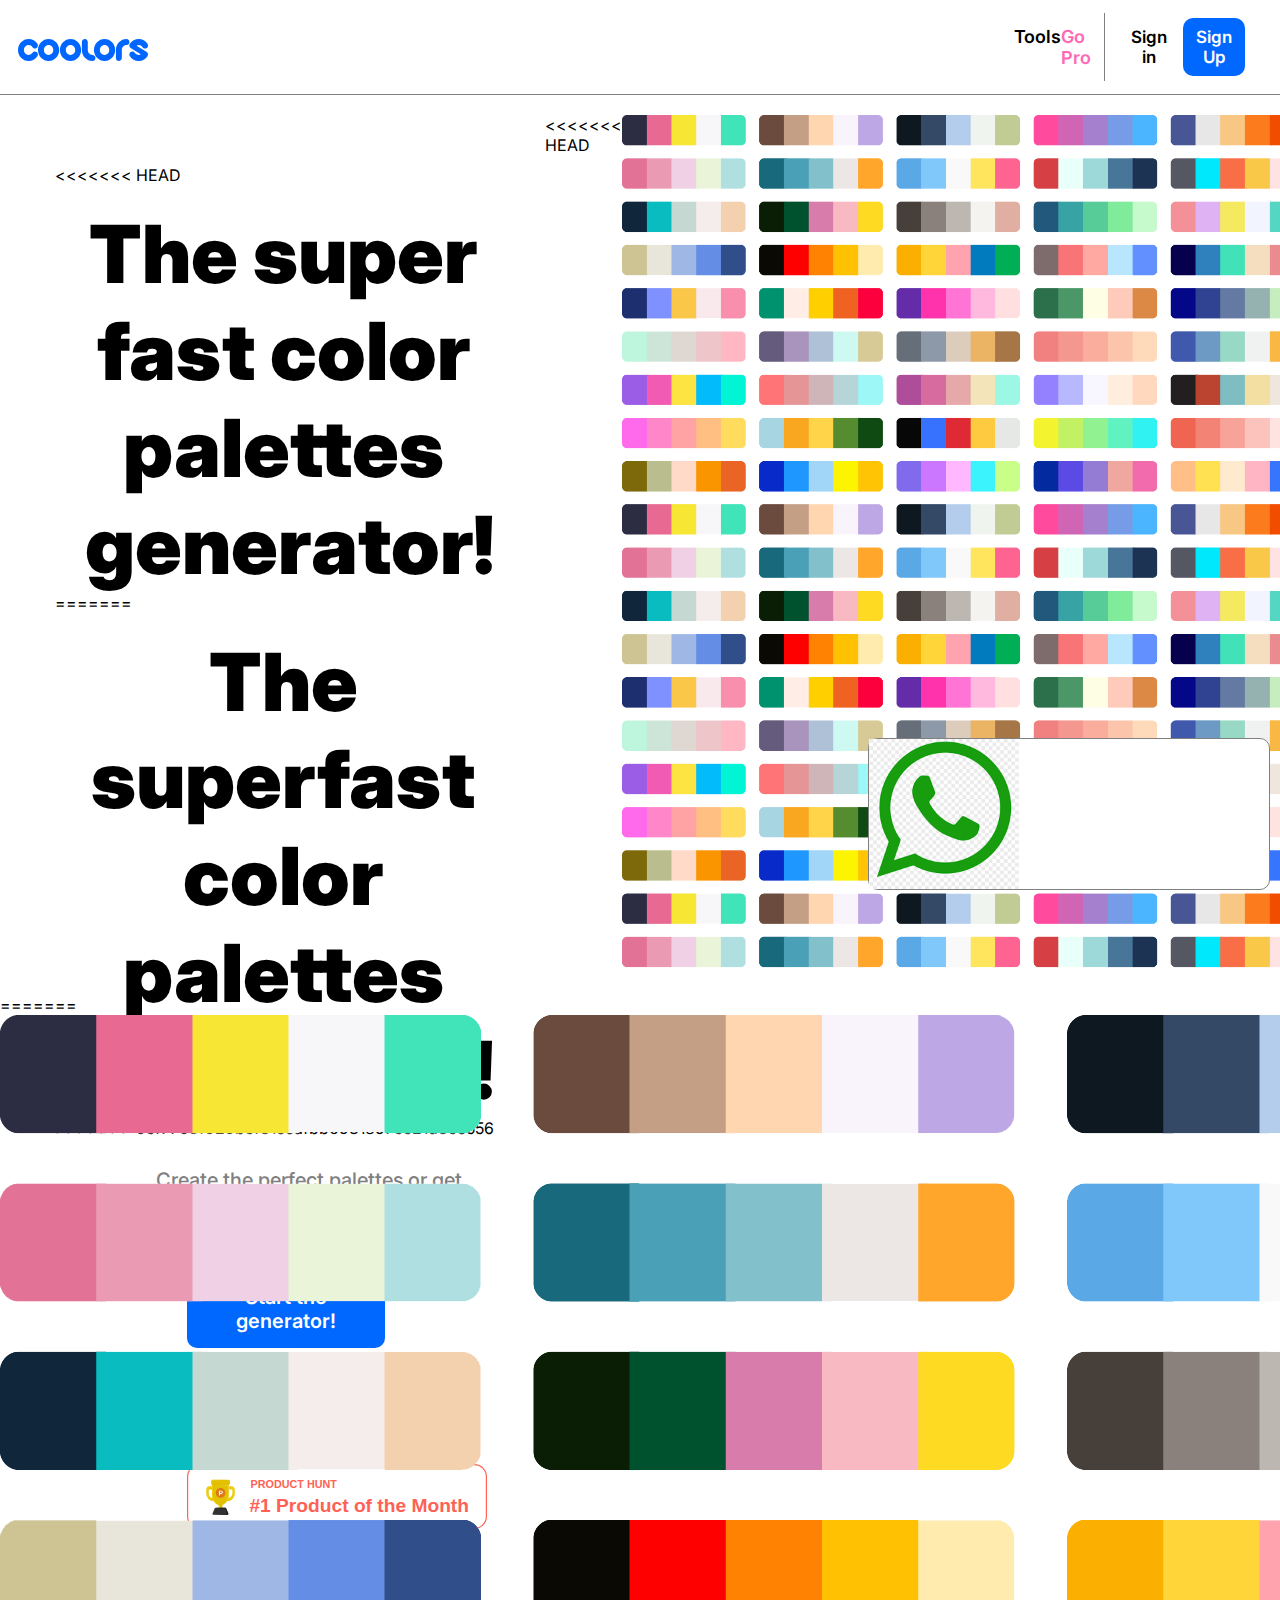
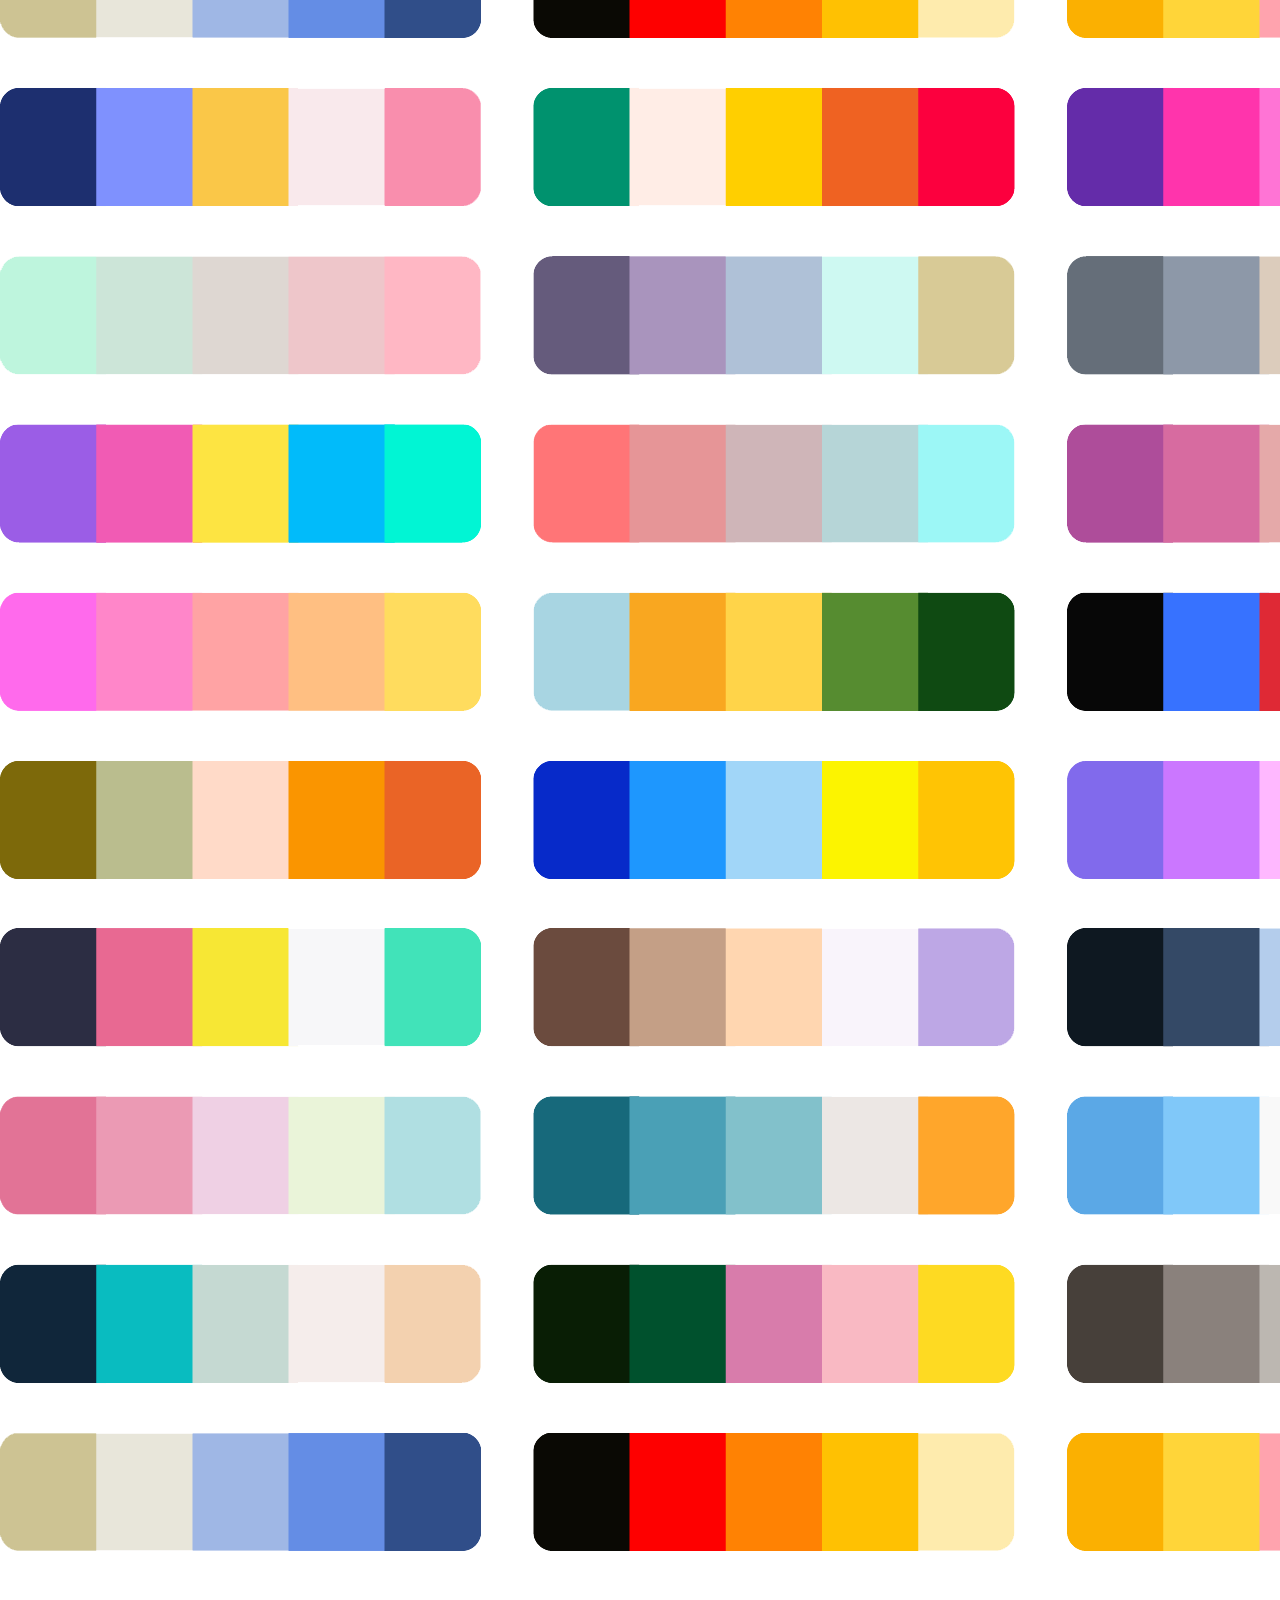
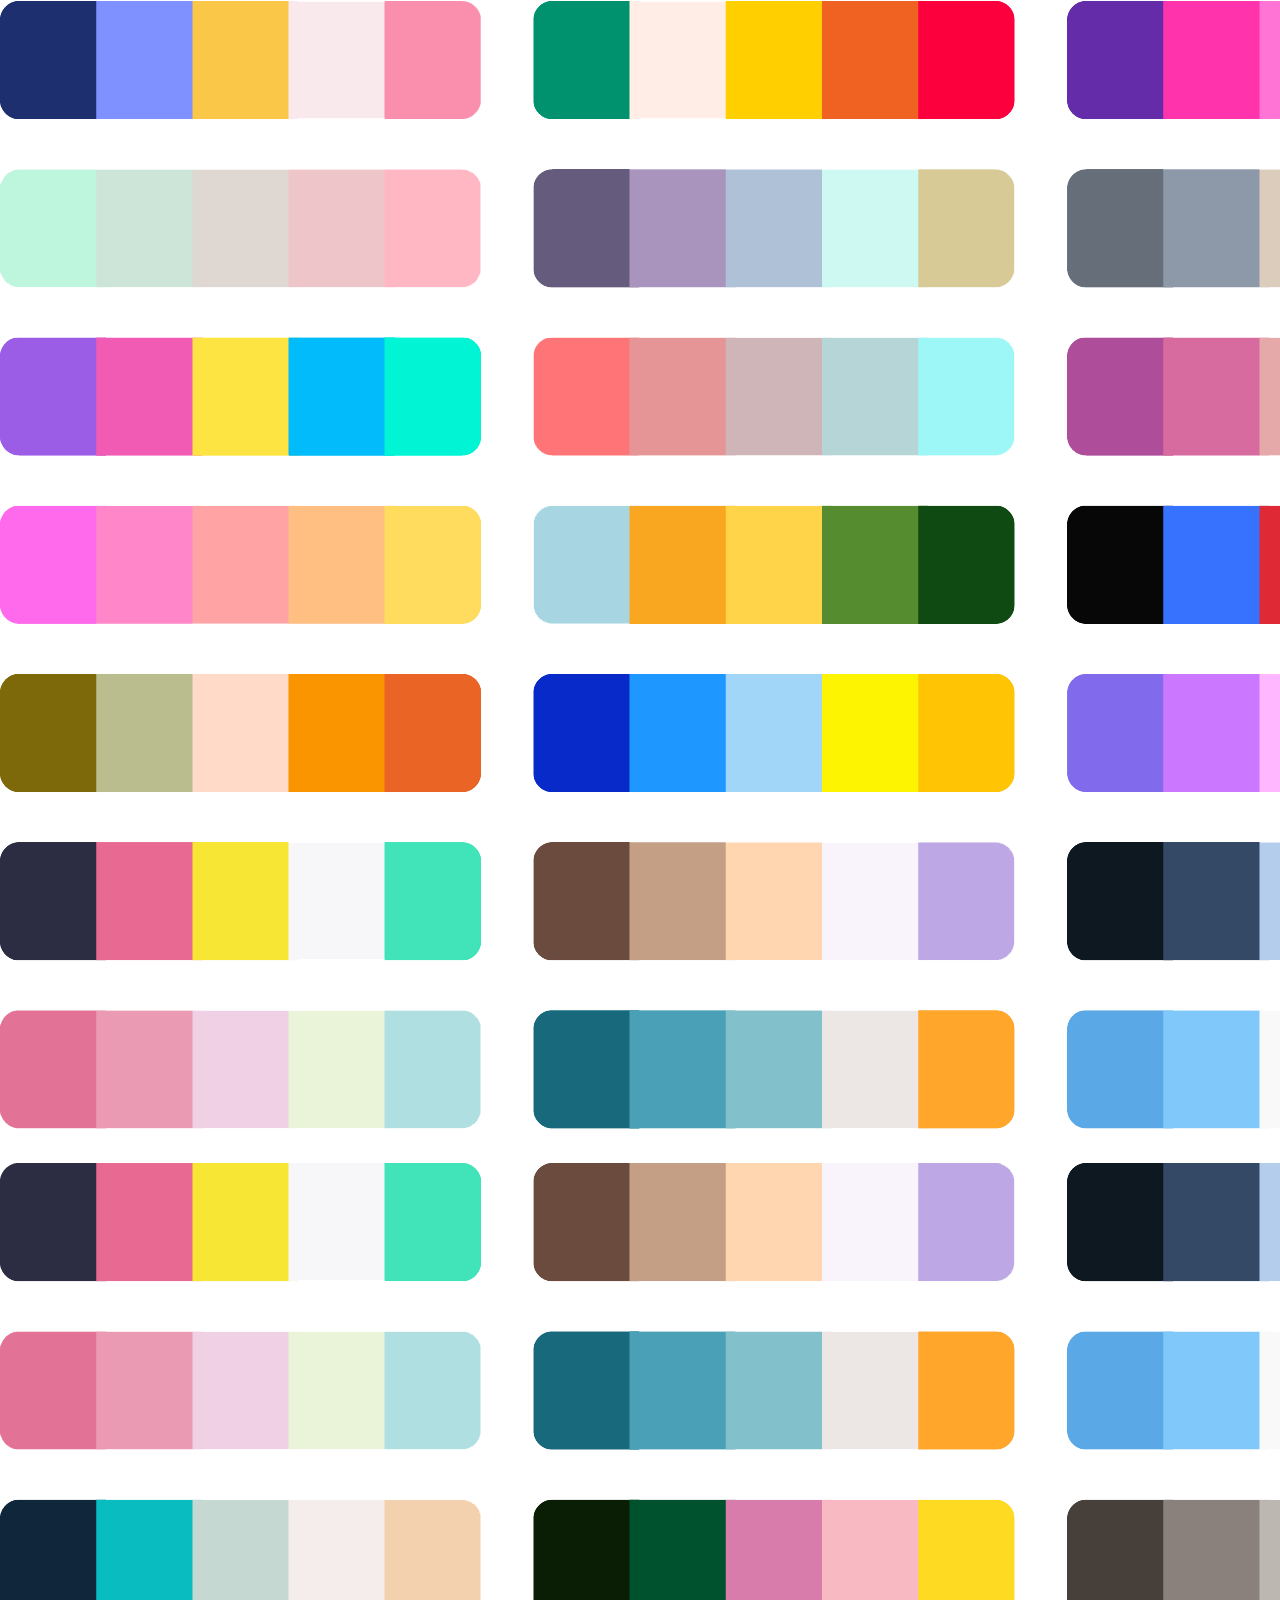
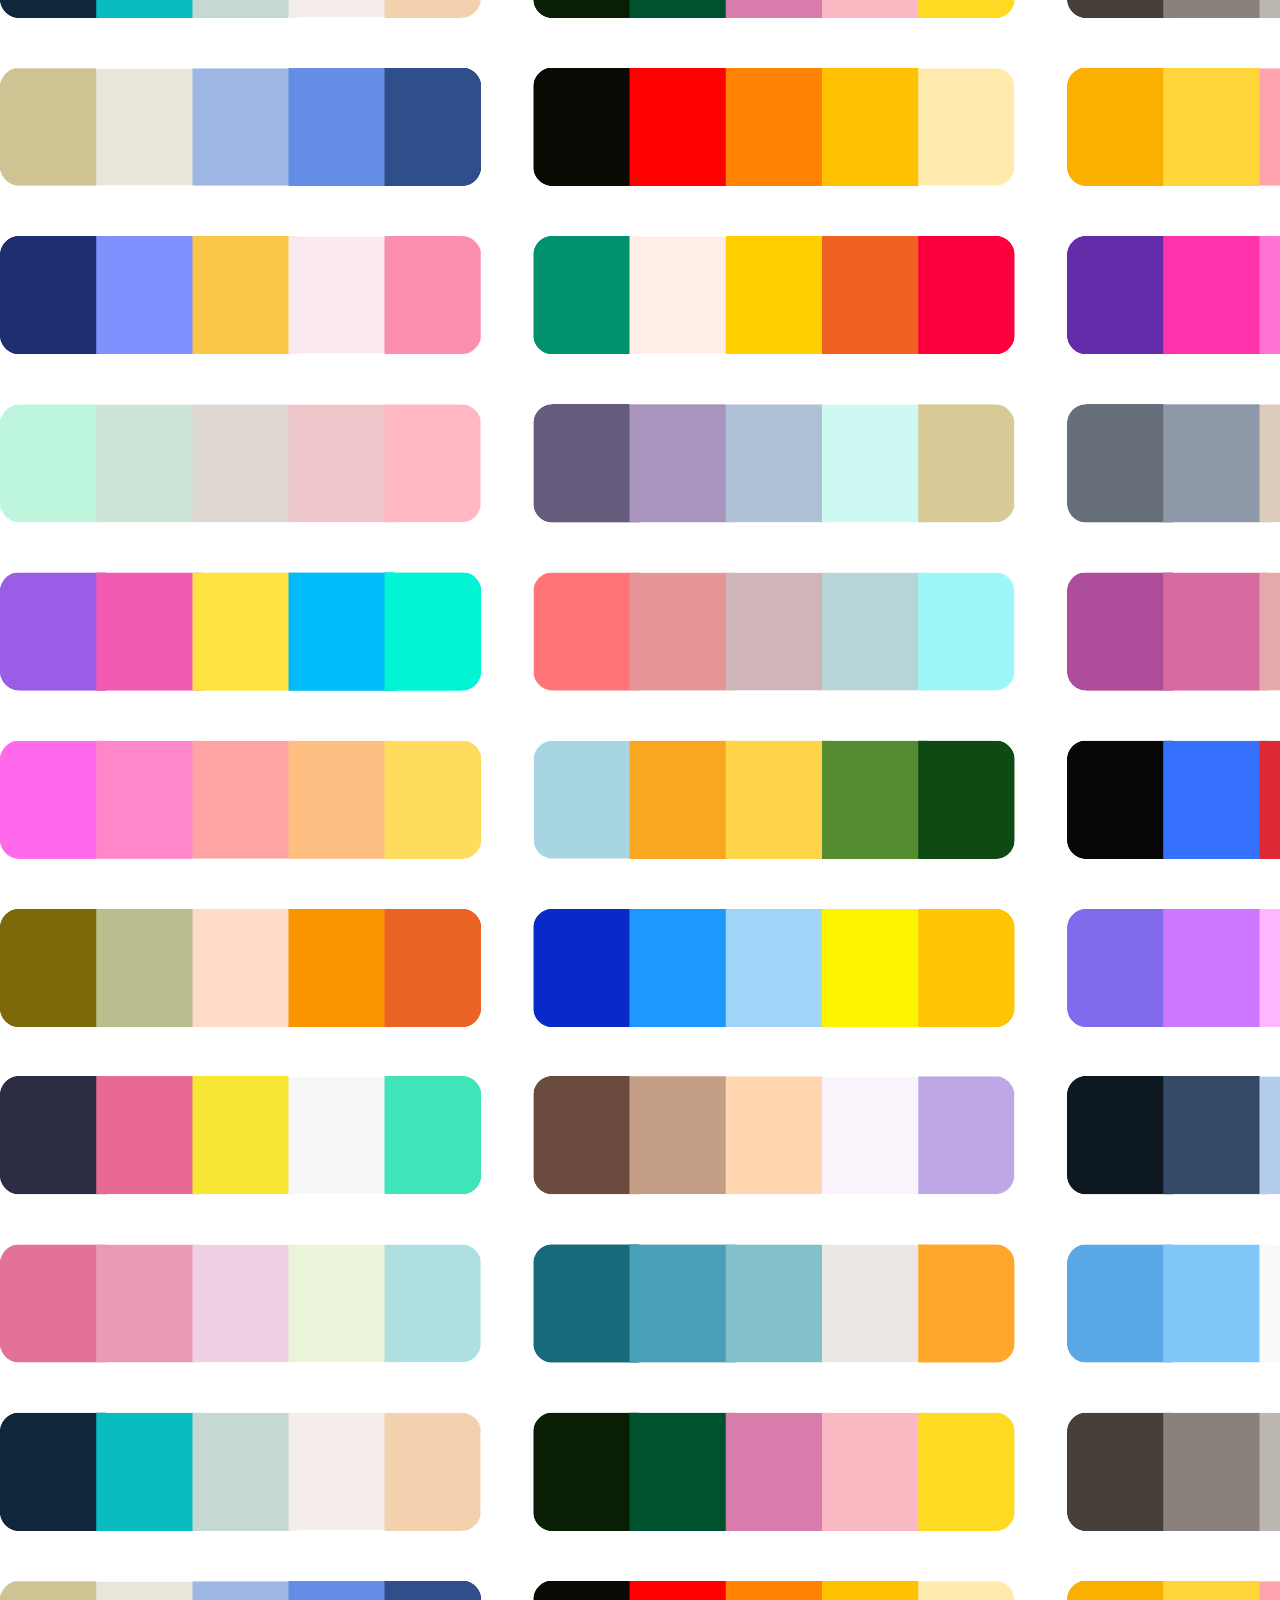
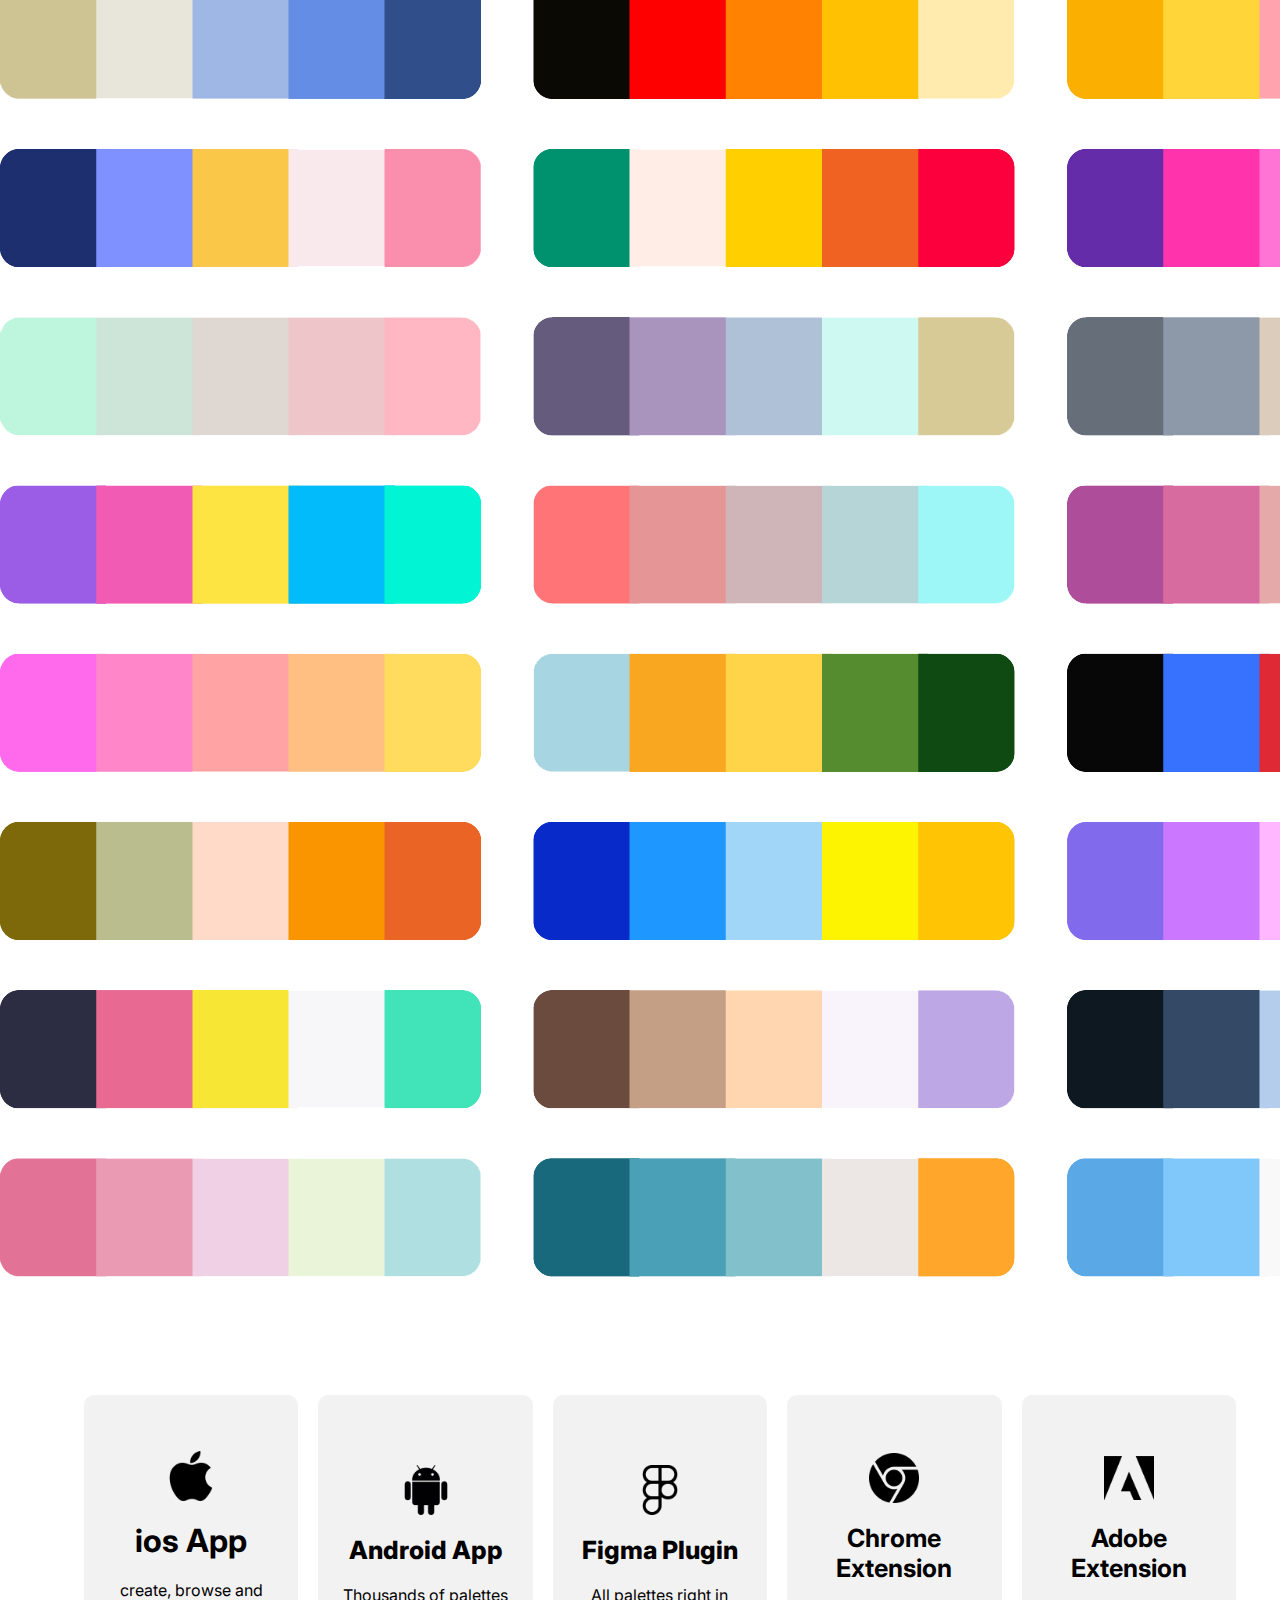
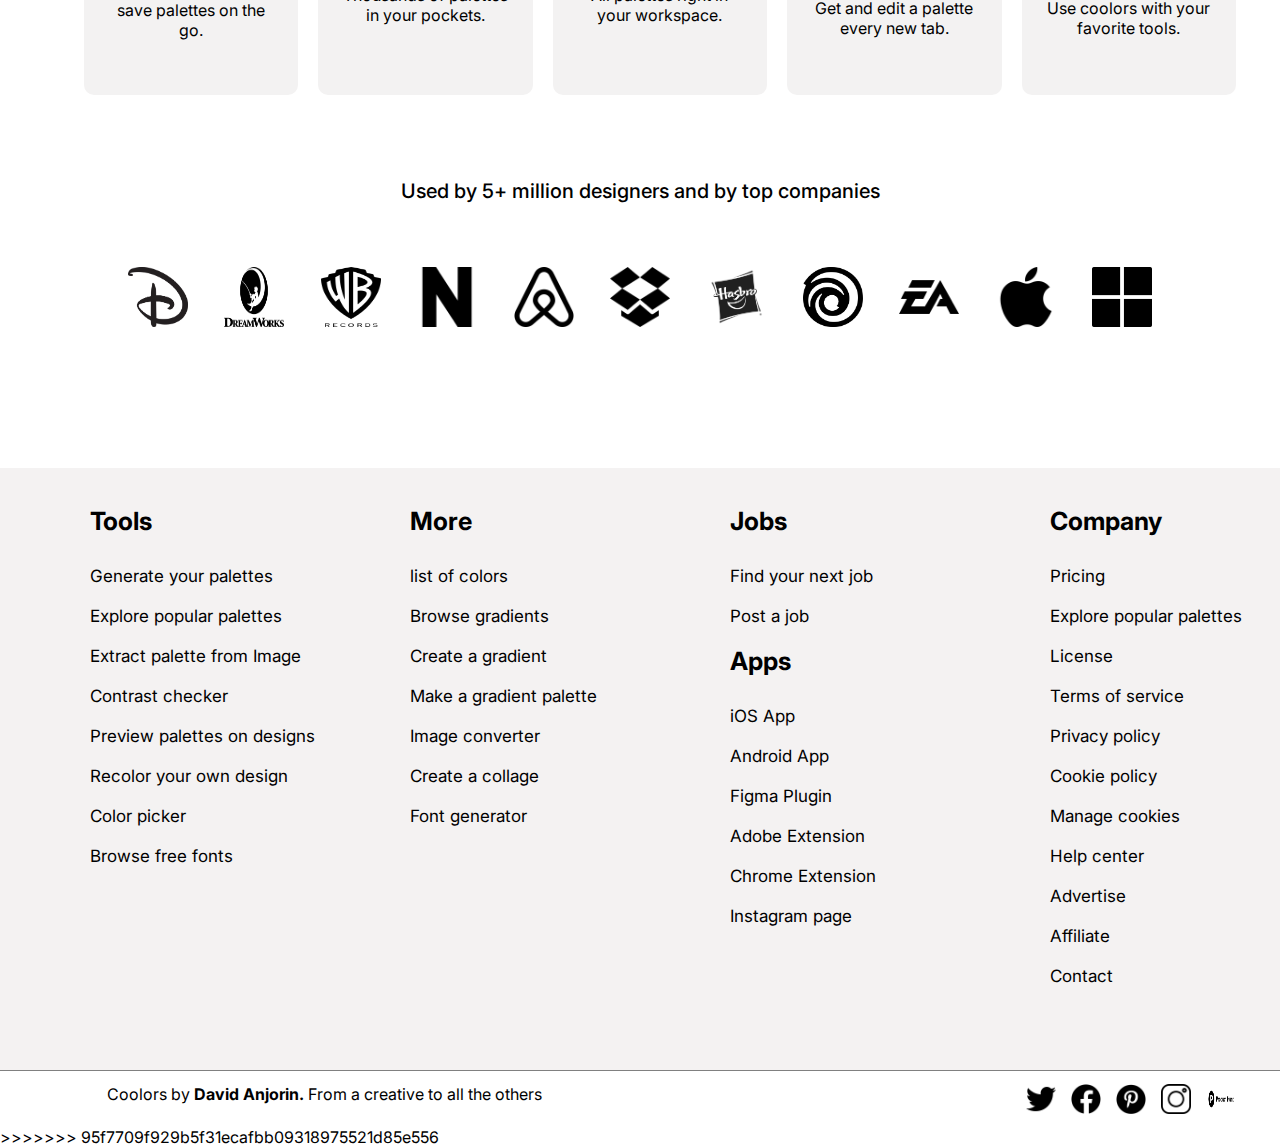
<file: index.html>
<!DOCTYPE html>
<html lang="en">
<head>
    <title>Coolors</title>
    <meta charset="UTF-8">
    <meta name="viewport" content="width=device-width, initial-scale=1.0">
    <link rel="stylesheet" href="./coloors.css">
    <link rel="preconnect" href="https://fonts.googleapis.com">
<link rel="preconnect" href="https://fonts.gstatic.com" crossorigin>
<link href="https://fonts.googleapis.com/css2?family=Inter:ital,opsz,wght@0,14..32,100..900;1,14..32,100..900&display=swap" rel="stylesheet">
</head>
<body>
    <div class="header">
        <div class="hamburger">&#9776;</div>
        <div class="logo">
            <img src="./logo (1).svg">
        </div>
        <div class="sign">
            <div class="tools">
                <a href="#" style="margin-left: 70px; color: black;">Tools</a>
                <a href="#" style="color: hotpink">Go Pro</a>
            </div>
            <div class="btn">
                <button class="space" style="background-color: white; color: black;">Sign in</button>
                <button>Sign Up</button>
            </div>
        </div>
    </div>

    <div class="super">
        <div class="words">
<<<<<<< HEAD
            <h1>The super fast color palettes generator!</h1>
=======
            <h1>The superfast color palettes generator!</h1>
>>>>>>> 95f7709f929b5f31ecafbb09318975521d85e556
            <p>Create the perfect palettes or get inspired by thousands of beautiful color schemes.</p>
            <button class="btn1">Start the generator!</button>
            <button class="btn2">Explore trending palettes</button>
            <div class="trophy">
                <img src="./top-post-badge.svg">
            </div>
        </div>
        <div class="picture">
<<<<<<< HEAD
            <img src="./homepage_hero_palettes.png">
        </div>
    </div>

=======
            <div class="small">
            <img src="./homepage_hero_palettes.png"></div>
            <div class="big">
            <img src="./homepage_hero_palettes.png"></div>

        </div>
    </div>

    <div class="apps">
        <div class="ios">
            <img src="./apple.png">
            <h1>ios App</h1>
            <p>create, browse and</br> save palettes on the go.</p>
        </div>
        <div class="ios">
            <img src="./android-logo.png">
            <h1 style="font-size: 25px; font-weight: 800;">Android App</h1>
            <p>Thousands of palettes in your pockets.</p>
        </div>
        <div class="ios">
            <img src="./figma.png">
            <h1 style="font-size: 25px; font-weight: 800; ">Figma Plugin</h1>
            <p>All palettes right in your workspace.</p>
        </div>
        <div class="ios">
            <img src="./chrome.png">
            <h1 class="chrome">Chrome Extension</h1>
            <p>Get and edit a palette every new tab.</p>
        </div>
        <div class="ios">
            <img src="./adobe.png">
            <h1 class="chrome">Adobe Extension</h1>
            <p>Use coolors with your favorite tools.</p>
        </div>
    </div>
    <div class="tiny">
        <p>Used by 5+ million designers and by top companies</p> 
    </div>
    <div class="company">
        <img src="./DIS.png">
        <img src="./dreamworks.png">
        <img src="./warner bros.png">
        <img src="./netflix.PNG">
        <img src="./airbnb.PNG">
        <img src="./dropbox.PNG">
        <img src="./hasbro.png">
        <img src="./UBI.PA.png">
        <img src="./EA.PNG">
        <img src="./apple.png">
        <img src="./microsoft.PNG">
        
    </div>
    <div class="lists">
        <div class="boxt">
            <h1>Tools</h1>
            <a href="#">Generate your palettes</a>
            <a href="#">Explore popular palettes</a>
            <a href="#">Extract palette from Image </a>
            <a href="#">Contrast checker</a>
            <a href="#">Preview palettes on designs</a>
            <a href="#">Recolor your own design</a>
            <a href="#">Color picker</a>
            <a href="#">Browse free fonts</a>
        </div>
        <div class="boxm">
            <h1>More</h1>
            <a href="#">list of colors
            </a>
            <a href="#">Browse gradients</a>
            <a href="#">Create a gradient </a>
            <a href="#">Make a gradient palette</a>
            <a href="#">Image converter</a>
            <a href="#">Create a collage</a>
            <a href="#">Font generator</a>
            
        </div>
        <div class="boxj">
            <h1>Jobs</h1>
            <a href="#">Find your next job</a>
            <a href="#">Post a job</a>
            <h1>Apps</h1>
            <a href="#">iOS App</a>
            <a href="#">Android App</a>
            <a href="#">Figma Plugin</a>
            <a href="#">Adobe Extension</a>
            <a href="#">Chrome Extension</a>
            <a href="#">Instagram page</a>
        </div>
        <div class="boxc">
            <h1>Company</h1>
            <a href="#">Pricing</a>
            <a href="#">Explore popular palettes</a>
            <a href="#">License  </a>
            <a href="#">Terms of service</a>
            <a href="#">Privacy policy</a>
            <a href="#">Cookie policy</a>
            <a href="#">Manage cookies</a>
            <a href="#">Help center</a>
            <a href="#">Advertise</a>
            <a href="#">Affiliate</a>
            <a href="#">Contact</a>
        </div>
    </div>
    <div class="others">
        <div class="t">
        <p>Coolors by<strong> David Anjorin.</strong> From a creative to all the others</p>
        </div>
        <div class="socials">
            
            <img src="./twitter.png">
            <img src="./facebook.png">
            <img src="./pinterest.png">
            <img src="./instagram.png">
            <img src="./product-hunt-logo-horizontal-black.avif">
        </div>
    </div>
    <div class="rect">
       <img src="./whatsapp.png">

    </div>
>>>>>>> 95f7709f929b5f31ecafbb09318975521d85e556
</body>
</html>
</file>
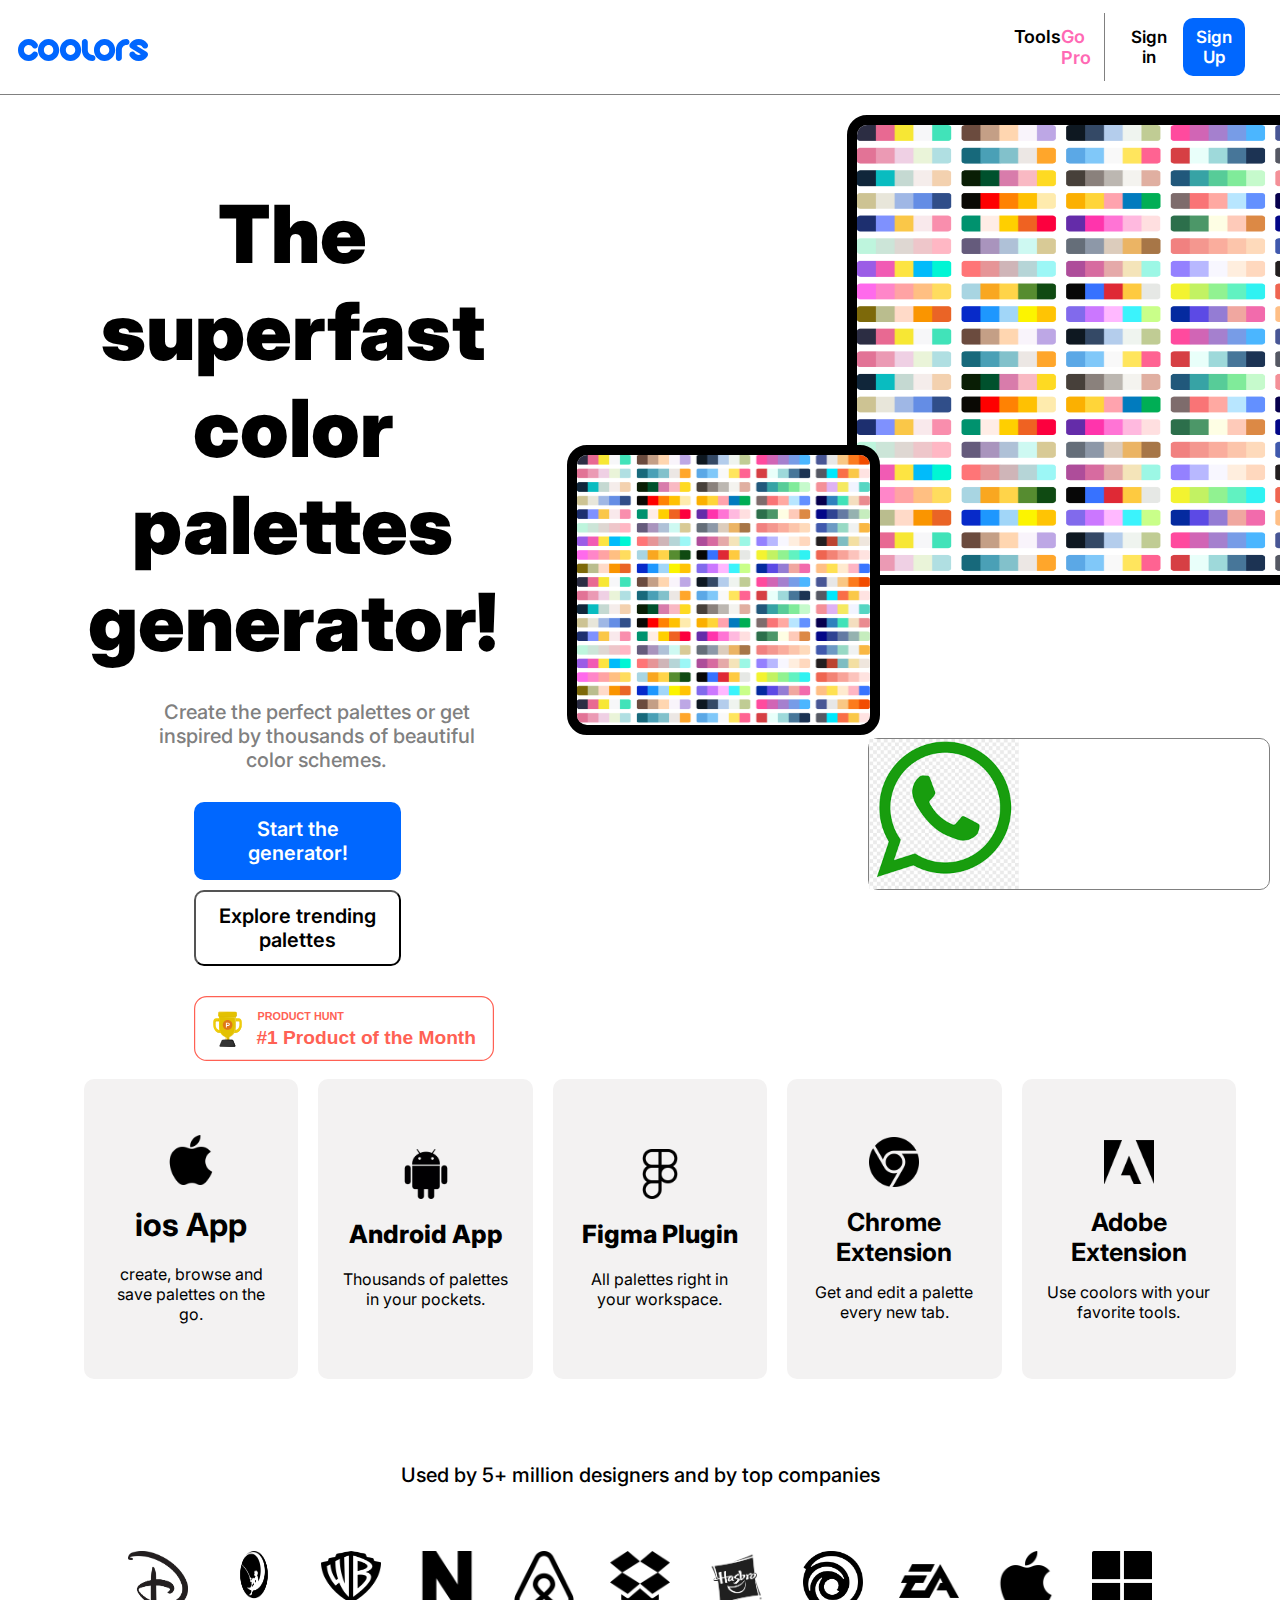
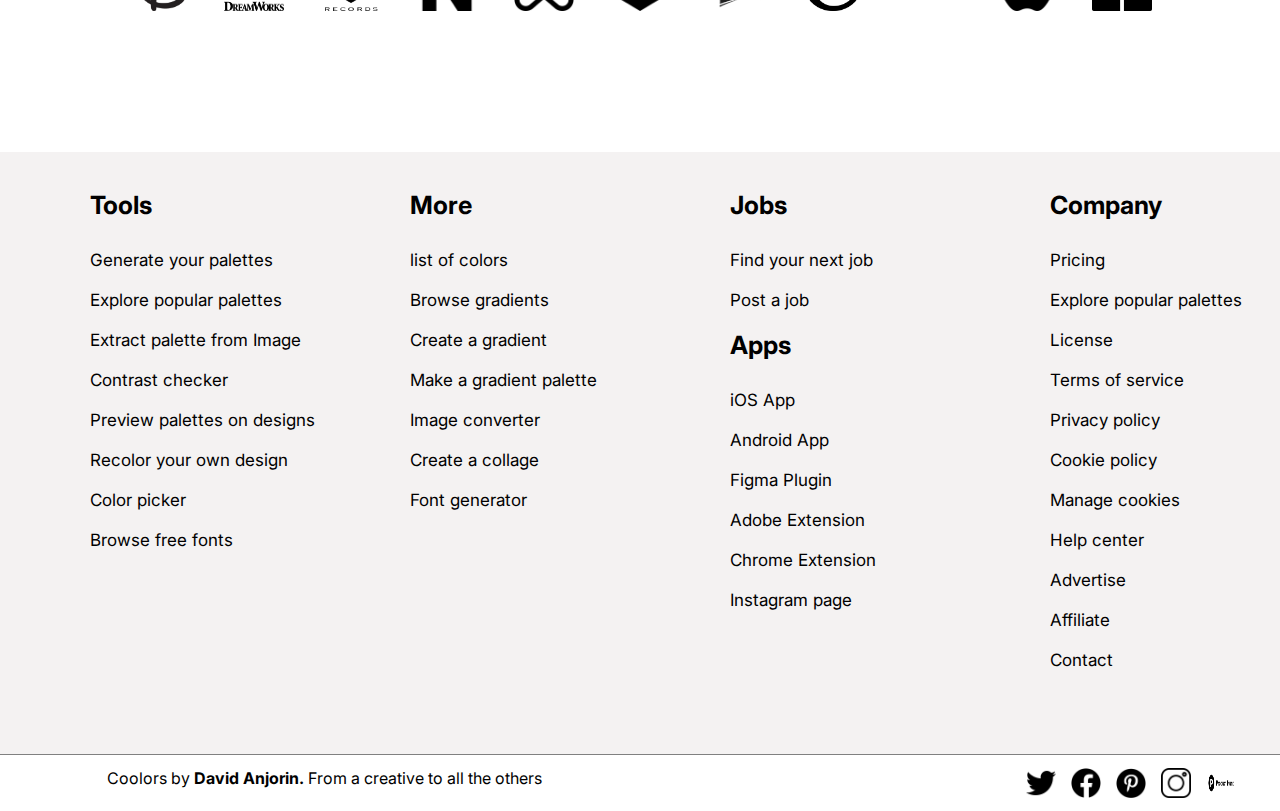
<file: coloors.html>
<!DOCTYPE html>
<html lang="en">
<head>
    <title>Advanced Page</title>
    <meta charset="UTF-8">
    <meta name="viewport" content="width=device-width, initial-scale=1.0">
    <link rel="stylesheet" href="./coloors.css">
    <link rel="preconnect" href="https://fonts.googleapis.com">
<link rel="preconnect" href="https://fonts.gstatic.com" crossorigin>
<link href="https://fonts.googleapis.com/css2?family=Inter:ital,opsz,wght@0,14..32,100..900;1,14..32,100..900&display=swap" rel="stylesheet">
</head>
<body>
    <div class="header">
        <div class="logo">
            <img src="./logo (1).svg">
        </div>
        <div class="sign">
            <div class="tools">
                <a href="#" style="margin-left: 70px; color: black;">Tools</a>
                <a href="#" style="color: hotpink">Go Pro</a>
            </div>
            <div class="btn">
                <button class="space" style="background-color: white; color: black;">Sign in</button>
                <button>Sign Up</button>
            </div>
        </div>
    </div>

    <div class="super">
        <div class="words">
            <h1>The superfast color palettes generator!</h1>
            <p>Create the perfect palettes or get inspired by thousands of beautiful color schemes.</p>
            <button class="btn1">Start the generator!</button>
            <button class="btn2">Explore trending palettes</button>
            <div class="trophy">
                <img src="./top-post-badge.svg">
            </div>
        </div>
        <div class="picture">
            <div class="small">
            <img src="./homepage_hero_palettes.png"></div>
            <div class="big">
            <img src="./homepage_hero_palettes.png"></div>

        </div>
    </div>

    <div class="apps">
        <div class="ios">
            <img src="./apple.png">
            <h1>ios App</h1>
            <p>create, browse and</br> save palettes on the go.</p>
        </div>
        <div class="ios">
            <img src="./android-logo.png">
            <h1 style="font-size: 25px; font-weight: 800;">Android App</h1>
            <p>Thousands of palettes in your pockets.</p>
        </div>
        <div class="ios">
            <img src="./figma.png">
            <h1 style="font-size: 25px; font-weight: 800; ">Figma Plugin</h1>
            <p>All palettes right in your workspace.</p>
        </div>
        <div class="ios">
            <img src="./chrome.png">
            <h1 class="chrome">Chrome Extension</h1>
            <p>Get and edit a palette every new tab.</p>
        </div>
        <div class="ios">
            <img src="./adobe.png">
            <h1 class="chrome">Adobe Extension</h1>
            <p>Use coolors with your favorite tools.</p>
        </div>
    </div>
    <div class="tiny">
        <p>Used by 5+ million designers and by top companies</p> 
    </div>
    <div class="company">
        <img src="./DIS.png">
        <img src="./dreamworks.png">
        <img src="./warner bros.png">
        <img src="./netflix.PNG">
        <img src="./airbnb.PNG">
        <img src="./dropbox.PNG">
        <img src="./hasbro.png">
        <img src="./UBI.PA.png">
        <img src="./EA.PNG">
        <img src="./apple.png">
        <img src="./microsoft.PNG">
        
    </div>
    <div class="lists">
        <div class="boxt">
            <h1>Tools</h1>
            <a href="#">Generate your palettes</a>
            <a href="#">Explore popular palettes</a>
            <a href="#">Extract palette from Image </a>
            <a href="#">Contrast checker</a>
            <a href="#">Preview palettes on designs</a>
            <a href="#">Recolor your own design</a>
            <a href="#">Color picker</a>
            <a href="#">Browse free fonts</a>
        </div>
        <div class="boxm">
            <h1>More</h1>
            <a href="#">list of colors
            </a>
            <a href="#">Browse gradients</a>
            <a href="#">Create a gradient </a>
            <a href="#">Make a gradient palette</a>
            <a href="#">Image converter</a>
            <a href="#">Create a collage</a>
            <a href="#">Font generator</a>
            
        </div>
        <div class="boxj">
            <h1>Jobs</h1>
            <a href="#">Find your next job</a>
            <a href="#">Post a job</a>
            <h1>Apps</h1>
            <a href="#">iOS App</a>
            <a href="#">Android App</a>
            <a href="#">Figma Plugin</a>
            <a href="#">Adobe Extension</a>
            <a href="#">Chrome Extension</a>
            <a href="#">Instagram page</a>
        </div>
        <div class="boxc">
            <h1>Company</h1>
            <a href="#">Pricing</a>
            <a href="#">Explore popular palettes</a>
            <a href="#">License  </a>
            <a href="#">Terms of service</a>
            <a href="#">Privacy policy</a>
            <a href="#">Cookie policy</a>
            <a href="#">Manage cookies</a>
            <a href="#">Help center</a>
            <a href="#">Advertise</a>
            <a href="#">Affiliate</a>
            <a href="#">Contact</a>
        </div>
    </div>
    <div class="others">
        <div class="t">
        <p>Coolors by<strong> David Anjorin.</strong> From a creative to all the others</p>
        </div>
        <div class="socials">
            
            <img src="./twitter.png">
            <img src="./facebook.png">
            <img src="./pinterest.png">
            <img src="./instagram.png">
            <img src="./product-hunt-logo-horizontal-black.avif">
        </div>
    </div>
    <div class="rect">
       <img src="./whatsapp.png">

    </div>
</body>
</html>
</file>
<file: coloors.css>
*{
    margin: 0;
    font-family: "Inter", sans-serif;
}

.header{
    padding: 8px;
    border-bottom: 1px solid grey;
    display: flex;
    justify-content: space-between;
    align-items: center;
}
.hamburger {
    display: none;
  }
.logo{
    img{
        width: 130px;
        margin-top: 10px;
        margin-left: 10px;
    }
}

.sign{
    display: flex;
    justify-content: space-between;
    /* background-color: red; */
    align-items: center;
    padding: 5px;
    width: 25%;
    margin-right: 20px;
    

    .tools{
        /* border: 1px solid black; */
        width: 50%;
        display:flex;
        justify-content: space-between;
        padding: 13px;
        border-right: 1px solid grey;
        a{
            font-size: 18px;
            text-decoration: none;
            font-weight: 600;
        }

    }

    .btn{
        /* border: 1px solid black; */
        width: 50%;
        display: flex;
        justify-content: space-between;
        padding:2px;
        /* border-left: 1px solid grey; */

        button{
            padding: 9px;
            border: none;
            border-radius: 10px;
            font-family: "Inter", sans-serif;
            background-color: #0067ff;
            color: white;
            font-weight: 600;
            font-size: 17px;
            width: 45%;
            padding-left: 10px;
            
        }
    }
}

.space{
    margin-left: 10px;

    button{
    background-color: white;
    color: black;
}
}
.super{
    width: 100vw;
    height: 100vh;
    display: flex;
    justify-content: space-between;
}
.words{
    /* background-color: red; */
    width:40%;
    display: flex;
    flex-direction: column;
    align-items: start;
    padding: 30px;
    padding-left: 55px;
    margin-top: 40px;
    h1{
        width: 90%;
        font-size: 80px;
        font-weight: 1000;
        text-align:  center;
        margin-top: 20px;
        margin-left: 30px;
    }
    p{
        text-align: center;
        width: 70%;
        font-weight: 500;
        color: grey;
        margin: 30px 0 30px 100px;
        font-size: 20px;
    }
}

.btn1{
    margin-left: 30%;
    padding: 15px;
    width: 45%;
    background-color: #0067ff;
    font-size: 20px;
    border-radius: 10px;
    color: white;
    font-weight: 600;
    border: none;
    button{
        font-family: "Inter", sans-serif;
        
    }

}
.btn2{
    margin-left: 30%;
    padding: 12px;
    width: 45%;
    background-color: white;
    font-size: 20px;
    border-radius: 10px;
    color: black;
    font-weight: 600;
    margin-top: 10px;
    margin-bottom: 30px;
    
    
    button{
        font-family: "Inter", sans-serif;
        
        
    }

}
.picture{
    /* background-color: blue; */
    width: 60%
}
.trophy{
    margin-left: 30%;
    
    img{
        width: 120%;
        
    }
}

.picture{
    display: flex;
    padding: 20px;
    position: relative;
    
    .small{
       img{
        height: 30%;
        width: 40%;
        border: 10px solid black;
        border-radius: 20px;
        position:absolute;
        top: 350px;
        z-index: 2;
        background-color: white;
        
    
       }
        
    }

    .big{
        img {
            height: 50%;
            width: 70%;
            border: 10px solid black;
            border-radius: 20px;
            position: absolute;
            left: 300px;
            z-index: 1;
            background-color: white;

        }
    }
}
.apps{
    padding: 20px;
    display: flex;
    justify-content: center;
    width: 90%;
    margin-left: 5%;
    margin-top: 5%;
    gap: 20px
}
.ios{
    width: 250px;
    height: 300px;
    background-color: rgb(243, 242, 242);
    border-radius: 10px;
    display: flex;
    flex-direction: column;
    align-items: center;
    justify-content: center;
    position: relative;
    overflow: hidden;
        img{
        width: 50px;
        height: 50px;
        margin-bottom: 20px;
    }

    h1{
        margin-bottom: 20px;
        /* background-color: red; */
    }
    p{
        width: 80%;
        text-align: center;
    }
    .chrome{
        font-size: 25px; width:60%; text-align: center; margin-bottom: 15px;
    }

   
}
.ioss{
    width: 250px;
    height: 300px;
    background-color: rgb(243, 242, 242);
    border-radius: 10px;
    display: flex;
    flex-direction: column;
    align-items: center;
    justify-content: center;
        img{
        width: 50px;
        height: 50px;
        margin-bottom: 20px;
    }

    h1{
        margin-bottom: 20px;
        /* background-color: red; */
    }
    p{
        width: 80%;
        text-align: center;
    }
    .chrome{
        font-size: 25px; width:60%; text-align: center; margin-bottom: 15px;
    }

    .ios::after {
        content: "View on\Athe App\Astore.";
        white-space: pre-line;
        position: absolute;
        top: 0;
        left: 0;
        right: 0;
        bottom: 0;
        display: flex;
        justify-content: center;
        align-items: center;
        transform: translateY(100%);
        transition: transform 0.35s ease;
        background-color: lightgreen;
    
      }
      
      .ios:hover::after {
        transform: translateY(0);
        font-size: 30px;
        font-weight: 800;
      }
}
.ios2{
    width: 250px;
    height: 300px;
    background-color: rgb(243, 242, 242);
    border-radius: 10px;
    display: flex;
    flex-direction: column;
    align-items: center;
    justify-content: center;
        img{
        width: 50px;
        height: 50px;
        margin-bottom: 20px;
    }

    h1{
        margin-bottom: 20px;
        /* background-color: red; */
    }
    p{
        width: 80%;
        text-align: center;
    }
    .chrome{
        font-size: 25px; width:60%; text-align: center; margin-bottom: 15px;
    }

   
}
.ios3{
    width: 250px;
    height: 300px;
    background-color: rgb(243, 242, 242);
    border-radius: 10px;
    display: flex;
    flex-direction: column;
    align-items: center;
    justify-content: center;
        img{
        width: 50px;
        height: 50px;
        margin-bottom: 20px;
    }

    h1{
        margin-bottom: 20px;
        /* background-color: red; */
    }
    p{
        width: 80%;
        text-align: center;
    }
    .chrome{
        font-size: 25px; width:60%; text-align: center; margin-bottom: 15px;
    }

   
}
.ios4{
    width: 250px;
    height: 300px;
    background-color: rgb(243, 242, 242);
    border-radius: 10px;
    display: flex;
    flex-direction: column;
    align-items: center;
    justify-content: center;
        img{
        width: 50px;
        height: 50px;
        margin-bottom: 20px;
    }

    h1{
        margin-bottom: 20px;
        /* background-color: red; */
    }
    p{
        width: 80%;
        text-align: center;
    }
    .chrome{
        font-size: 25px; width:60%; text-align: center; margin-bottom: 15px;
    }

   
}

.company{
    display: flex;
    justify-content: space-between;
    padding: 10%;
    margin-top: -5%;
    margin-bottom: 0%;
    

    img{
        width: 60px;
        height: 60px;
    }

    img:hover{
        width: 80px;
        height: 80px;
        transition: 1s ease;
    }
}

.tiny{
    font-size: 20px;
    font-weight: 500;
    display: flex;
    justify-content: center;
    margin-top: 5%;

}

 .lists{
        display: flex;
        justify-content: space-between;
        background-color: rgb(244, 242, 242);
        width: 100%;
        padding-left: 7%;
        margin-top: 1%;
        padding-top: 3% ;
        border-bottom: 1px solid grey;
        padding-bottom: 5%;
       }

    .boxt{
        width: 400px;
        a{
            text-decoration: none;
            color: black;
            font-size: 17px;
            display: block;
            margin-bottom: 20px;

        }
        h1{
            font-size: 25px;
            margin-bottom: 30px;
        }
    }
    .boxm{
        width: 400px;
        a{
            text-decoration: none;
            color: black;
            font-size: 17px;
            display: block;
            margin-bottom: 20px;

        }
        h1{
            font-size: 25px;
            margin-bottom: 30px;
        }
    }
    .boxj{
        width: 400px;
        a{
            text-decoration: none;
            color: black;
            font-size: 17px;
            display: block;
            margin-bottom: 20px;

        }
        h1{
            font-size: 25px;
            margin-bottom: 30px;
        }
    }
    .boxc{
        width: 400px;
        a{
            text-decoration: none;
            color: black;
            font-size: 17px;
            display: block;
            margin-bottom: 20px;

        }
        h1{
            font-size: 25px;
            margin-bottom: 30px;
        }
    }
.others{
    display: flex;
    padding: 1%;
    justify-content: center;
}
.t{
    width: 60%;
    
    justify-content: flex-end;
    padding-left: 5%;
}
.socials{
    width: 30%;
    display: flex;
    gap: 15px;
    justify-content: flex-end;

    img {
        width: 30px;
        height: 30px;
    }
}
.ios::after {
    content: "View on\Athe App\Astore.";
    white-space: pre-line;
    position: absolute;
    top: 0;
    left: 0;
    right: 0;
    bottom: 0;
    display: flex;
    justify-content: center;
    align-items: center;
    transform: translateY(100%);
    transition: transform 0.35s ease;
     
}
  
  .ios:hover::after {
    transform: translateY(0);
    font-size: 30px;
    font-weight: 800;
  }

  .ios:nth-child(1)::after {
    background-color: rgb(142, 232, 232);
    }
  .ios:nth-child(2)::after {
    background-color: rgb(186, 242, 186);
    color: rgb(134, 239, 134);
    content: "View on\Athe play\Astore.";
    }
  .ios:nth-child(3)::after {
    background-color: rgb(248, 202, 210);
    color: hotpink;
    content:"Install\Anow"
    }
  .ios:nth-child(4)::after {
    background-color: rgb(214, 198, 245);
    color: rgb(155, 16, 155)
    }
  .ios:nth-child(5)::after {
    background-color: rgb(246, 216, 161);
    color: orange;
    }

  
  .ios:hover {
    color: rgb(107, 107, 245); 
  }
  .ios1:hover {
    color: blue; 
  }
  .ios2:hover {
    color: blue; 
  }
  .ios3:hover {
    color: blue; 
  }
  .ios4:hover {
    color: blue; 
  }
  a:hover{
    color:#0067ff
  } 

  .rect{
        width: 400px;
        height: 150px;
        border: 1px solid grey;
        border-radius: 10px;
        position: fixed;
        bottom: 10px;
        right:10px;
        background-color: white;

        img{
            width: 150px;
            height: 150px;
            
        }


  }
</file>
